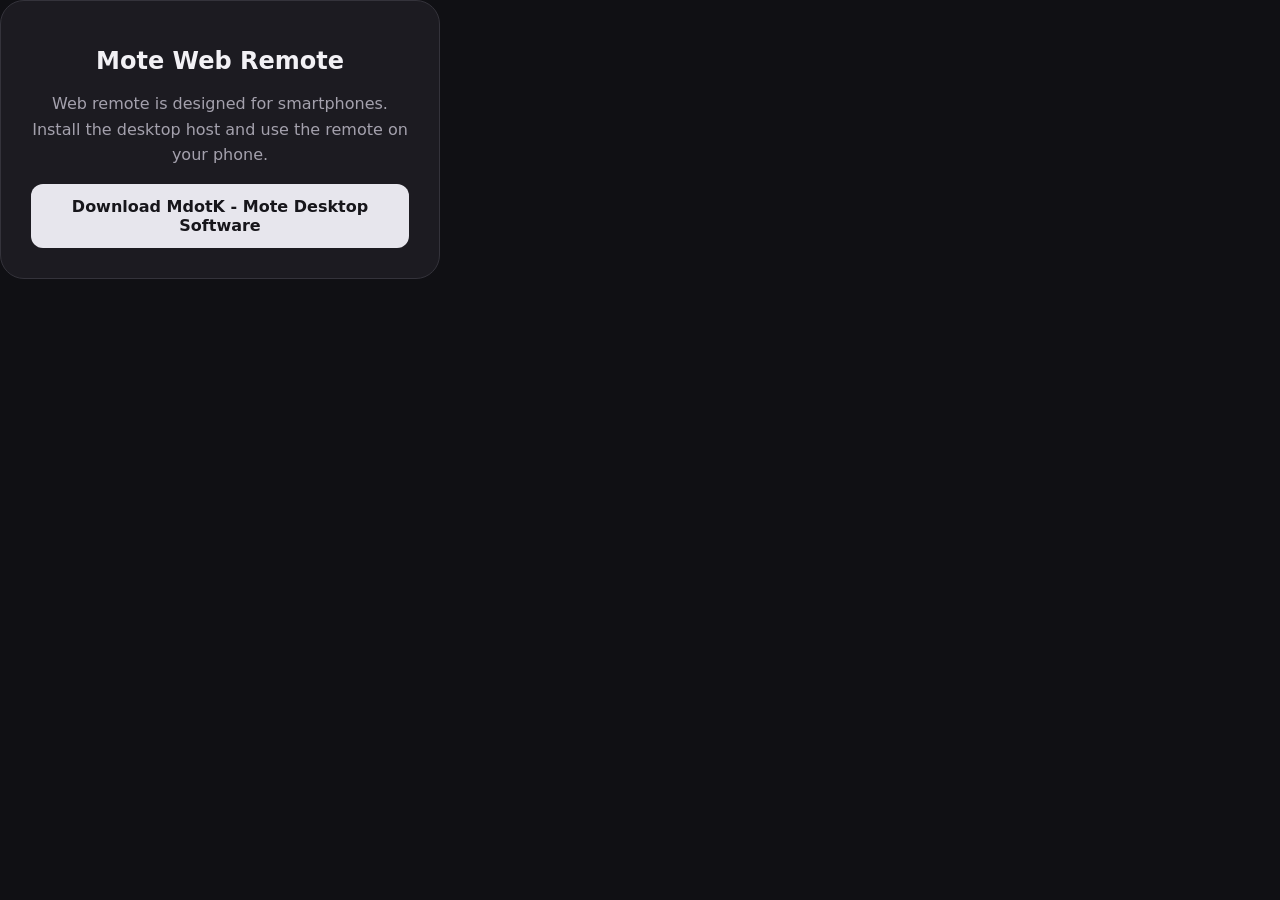
<file: static/index.html>
<!doctype html>
<html lang="en"><head><meta charset="utf-8"><meta name="viewport" content="width=device-width,initial-scale=1,maximum-scale=1,user-scalable=no,viewport-fit=cover"><meta name="theme-color" content="#101014"><link rel="manifest" href="/static/manifest.json"><link rel="stylesheet" href="/static/styles.css"><title>Mote Remote</title></head>
<body><div id="app" class="app">
<header class="topbar"><img class="brand" src="/static/assets/SVGs/Trade Mark Logo.svg" alt="Mote"><button class="icon-btn" id="settings-open" aria-label="Settings"><img src="/static/assets/SVGs/Settings Button.svg"></button></header>
<div class="connection"><div class="green-leds" id="leds"></div><span id="connection-text">Not paired</span><button id="disconnect" class="text-button" hidden>Disconnect</button><button id="sound-toggle" class="text-button" title="Toggle sound">Sound on</button></div>
<section class="pair-screen" id="pair-screen"><div class="pair-card"><h1>Connect to Mote</h1><p>Enter the secret token saved on your PC, then choose a device slot.</p><input id="token-input" type="password" autocomplete="off" placeholder="Secret token"><button class="text-button" id="token-show">Show</button><div class="slot-select" id="pair-slots"></div><button class="primary" id="pair-btn">Pair phone</button><p class="hint" id="pair-error"></p></div></section>
<main id="remote-view" hidden><div class="device-bar"><img src="/static/assets/SVGs/select device.svg" alt="Devices"><div id="device-slots"></div></div>
<section class="launcher-wrap"><div class="launchers" id="launchers"></div></section><section class="stream-wrap"><div class="stream-pills" id="streams"></div></section>
<section class="media-row"><button data-kind="media" data-action="previous" class="control"><span>⏮</span></button><button data-kind="media" data-action="play_pause" class="control play"><span>▶ / ❚❚</span></button><button data-kind="media" data-action="next" class="control"><span>⏭</span></button></section>
<section class="volume-row"><button class="control" data-kind="media" data-action="volume_down">−</button><span>VOLUME</span><button class="control" data-kind="media" data-action="mute">⌁</button><button class="control" data-kind="media" data-action="volume_up">＋</button></section>
<section class="system-row"><button data-kind="power" data-action="power" class="system"><img src="/static/assets/SVGs/Power Button.svg"></button><button data-kind="power" data-action="sleep" class="system"><img src="/static/assets/SVGs/Sleep Button.svg"></button><button data-kind="power" data-action="restart" class="system"><img src="/static/assets/SVGs/Restart Button.svg"></button></section>
<section class="extra-row"><button class="control" id="mic">🎙</button><button class="control" id="keyboard">⌨</button><button class="control" id="controller-open"><img src="/static/assets/SVGs/MdotK - Mote/Controller Mode Button.svg" alt="Controller mode"></button></section>
<div class="bottom-note" id="feedback"></div></main>
<section class="controller-view" id="controller-view" hidden>
  <button id="back-remote" class="controller-back" aria-label="Back to remote">‹ Remote</button>
  <div class="controller-stage" id="controller-stage" aria-label="Mote virtual Xbox controller">
    <img class="controller-art" src="/static/assets/MdotK - Game Controller XBox Like.png" alt="Mote controller layout">
    <button class="hotspot shoulder-hit l2" data-game="L2" aria-label="Left trigger"></button>
    <button class="hotspot shoulder-hit l1" data-game="L1" aria-label="Left bumper"></button>
    <button class="hotspot shoulder-hit r1" data-game="R1" aria-label="Right bumper"></button>
    <button class="hotspot shoulder-hit r2" data-game="R2" aria-label="Right trigger"></button>
    <button class="hotspot face-hit y" data-game="Y" aria-label="Y"></button>
    <button class="hotspot face-hit x" data-game="X" aria-label="X"></button>
    <button class="hotspot face-hit b" data-game="B" aria-label="B"></button>
    <button class="hotspot face-hit a" data-game="A" aria-label="A"></button>
    <button class="hotspot center-hit" data-game="BACK" aria-label="Controller center button"></button>
    <button class="hotspot dpad-hit up" data-kind="gamepad" data-action="DPAD_UP" aria-label="D-pad up"></button>
    <button class="hotspot dpad-hit left" data-kind="gamepad" data-action="DPAD_LEFT" aria-label="D-pad left"></button>
    <button class="hotspot dpad-hit down" data-kind="gamepad" data-action="DPAD_DOWN" aria-label="D-pad down"></button>
    <button class="hotspot dpad-hit right" data-kind="gamepad" data-action="DPAD_RIGHT" aria-label="D-pad right"></button>
    <div class="stick-hit left-stick" id="left-stick" aria-label="Left analog stick"></div>
    <div class="stick-hit right-stick" id="right-stick" aria-label="Right analog stick"></div>
  </div>
  <div class="controller-rotate">Rotate your phone to landscape to use Mote Controller</div>
</section>
<section class="settings-overlay" id="settings-overlay" hidden><div class="settings-card"><div class="settings-header"><h2>Settings</h2><button class="icon-btn" id="settings-close">×</button></div><label>Device</label><div class="slot-select" id="settings-slots"></div><label>Theme</label><select id="theme"><option value="dark">Dark</option><option value="light">Light</option><option value="contrast">High contrast</option></select><label>Text size</label><select id="text-size"><option value="normal">Normal</option><option value="large">Large</option><option value="largest">Largest</option></select><label class="toggle-line">Narrator <input id="narrator" type="checkbox"></label><label class="toggle-line">High contrast <input id="contrast" type="checkbox"></label><button class="primary" id="settings-controller">Open controller</button><p class="hint">Remote actions are limited by permissions enabled on the desktop host.</p></div></section>
</div><audio id="click-sound" src="/static/assets/sound/on-click sound.mp3" preload="auto"></audio><script type="module" src="/static/app.js"></script></body></html>
</file>
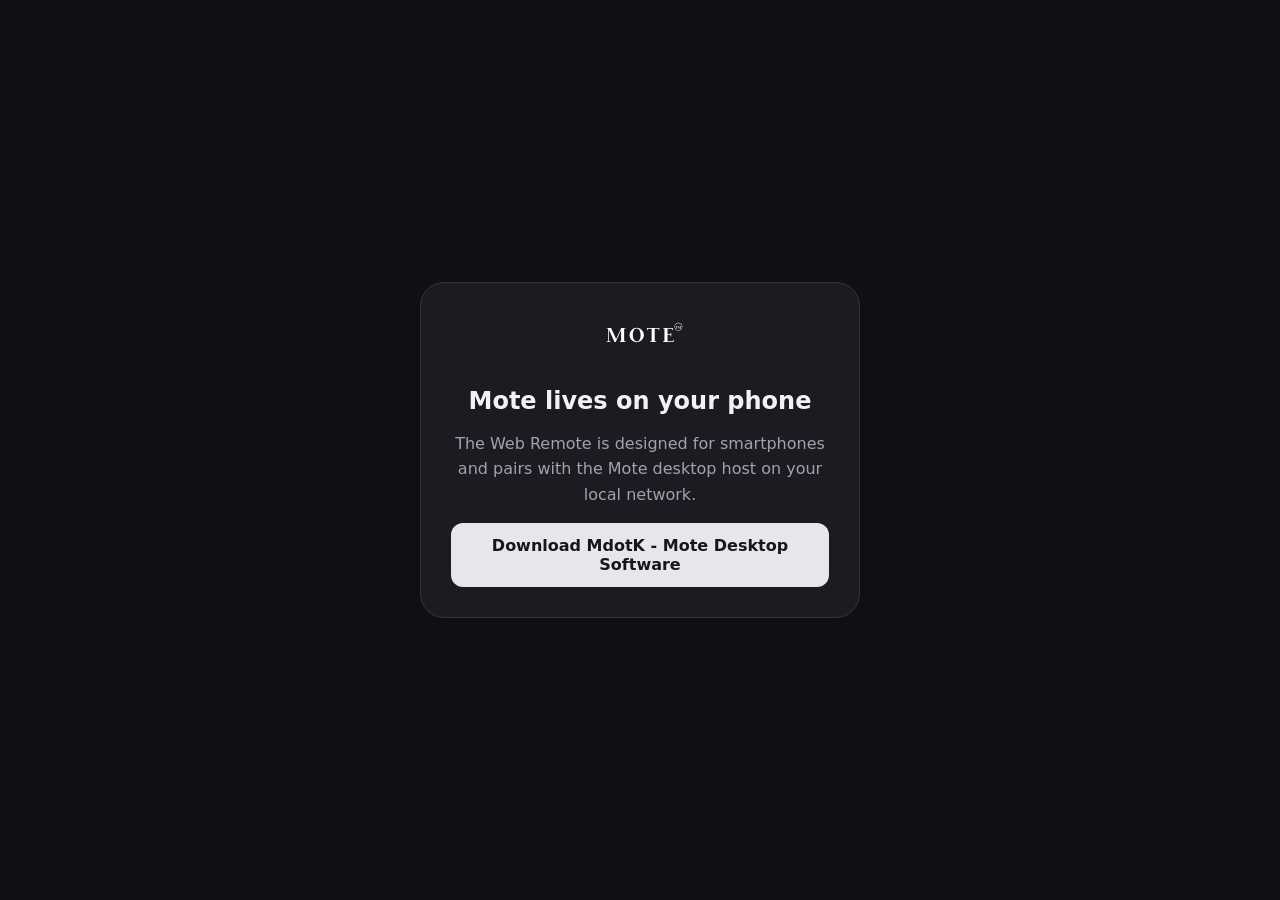
<file: static/desktop.html>
<!doctype html><html><head><meta name="viewport" content="width=device-width,initial-scale=1"><link rel="stylesheet" href="/static/styles.css"></head><body class="gate"><main class="gate-card"><img class="brand" src="/static/assets/SVGs/Trade Mark Logo.svg"><h1>Mote lives on your phone</h1><p>The Web Remote is designed for smartphones and pairs with the Mote desktop host on your local network.</p><a class="primary" href="https://github.com/MustafaKhurram2k4/MdotK-Mote/releases">Download MdotK - Mote Desktop Software</a></main></body></html>
</file>
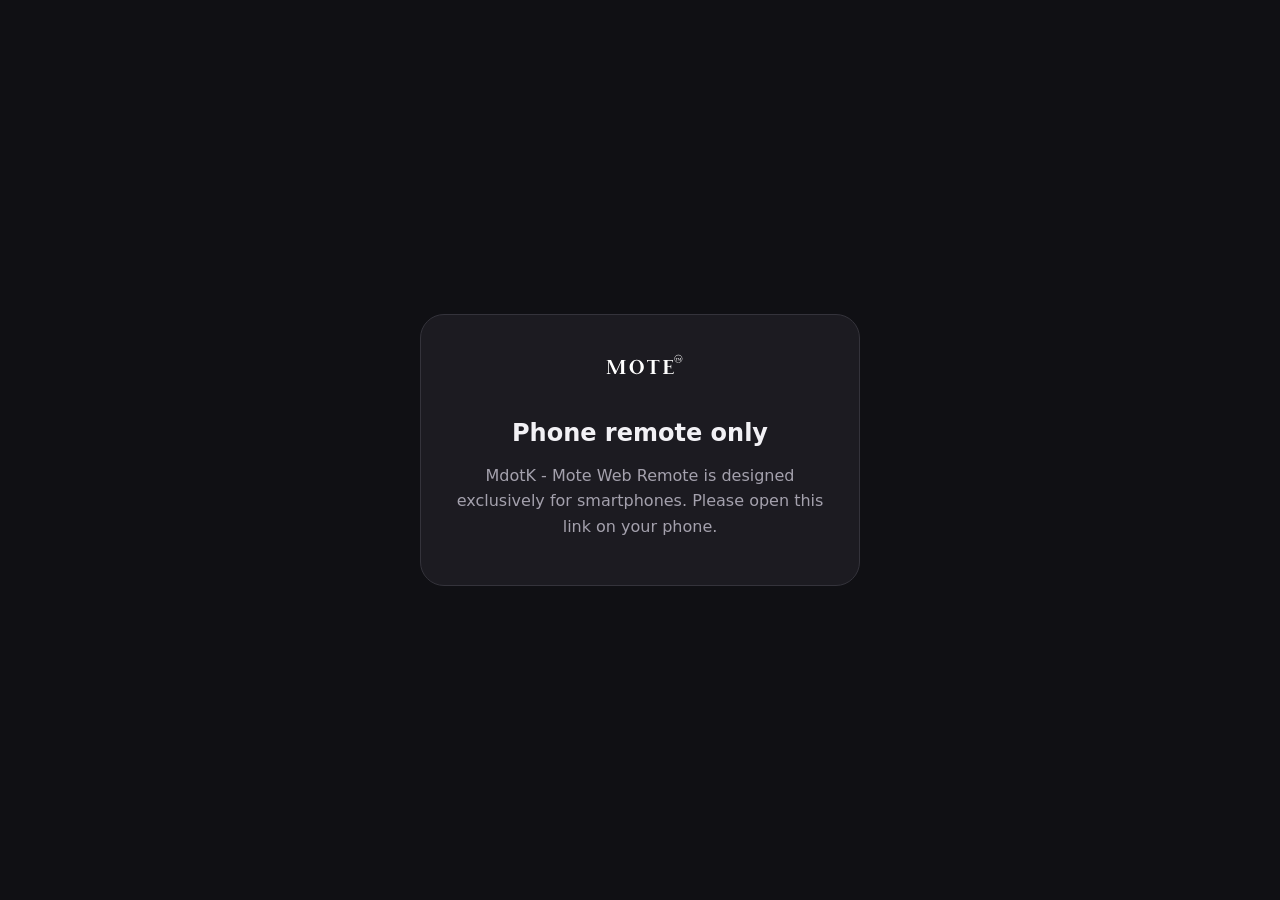
<file: static/tablet.html>
<!doctype html><html><head><meta name="viewport" content="width=device-width,initial-scale=1"><link rel="stylesheet" href="/static/styles.css"></head><body class="gate"><main class="gate-card"><img class="brand" src="/static/assets/SVGs/Trade Mark Logo.svg"><h1>Phone remote only</h1><p>MdotK - Mote Web Remote is designed exclusively for smartphones. Please open this link on your phone.</p></main></body></html>
</file>
<file: static/styles.css>
:root{--bg:#101014;--panel:#1c1b21;--panel2:#24232a;--stroke:#34333b;--text:#f2f1f5;--muted:#a4a1ad;--blue:#8fb4ff;--green:#37d887;--red:#ff5266;--radius:18px;--pad:clamp(12px,3vw,24px);font-family:system-ui,-apple-system,BlinkMacSystemFont,"Segoe UI",sans-serif;color:var(--text);background:var(--bg)}*{box-sizing:border-box}html,body{margin:0;min-height:100%;background:var(--bg);overscroll-behavior:none}body{padding:env(safe-area-inset-top) 0 env(safe-area-inset-bottom)}button,input,select{font:inherit;color:inherit}button{border:1px solid var(--stroke);background:var(--panel2);cursor:pointer;touch-action:manipulation;transition:transform .08s,background .14s}button:active{transform:scale(.97)}button:focus-visible,input:focus-visible,select:focus-visible{outline:2px solid #a8a2ff;outline-offset:2px}.app{max-width:980px;margin:0 auto;padding:12px clamp(14px,3vw,28px) 24px}.topbar{height:54px;display:flex;align-items:center;justify-content:space-between;margin-bottom:6px}.brand{width:min(120px,32vw);height:42px;object-fit:contain;object-position:left center}.icon-btn{width:54px;height:52px;border-radius:15px;display:grid;place-items:center}.icon-btn img{width:30px;height:30px;object-fit:contain}.connection{display:flex;align-items:center;gap:10px;min-height:35px;color:var(--muted);font-size:14px;margin:6px 0 14px}.green-leds{display:flex;gap:3px;align-items:center}.green-leds img{width:8px;height:8px;object-fit:contain}.text-button{border:0;background:transparent;color:var(--blue);padding:7px 9px}.pair-screen{min-height:50vh;display:grid;place-items:center}.pair-card{width:min(440px,100%);background:var(--panel);border:1px solid var(--stroke);border-radius:22px;padding:24px}.pair-card h1{font-size:22px;margin:0 0 8px}.pair-card p{color:var(--muted);font-size:14px;line-height:1.5}.pair-card input{width:100%;margin:12px 0;background:#111116;border:1px solid var(--stroke);border-radius:12px;padding:14px}.primary{display:block;width:100%;border:0;background:#e7e6ed;color:#17161b;border-radius:12px;padding:13px 16px;font-weight:650;margin-top:10px}.slot-select{display:flex;gap:7px;margin:12px 0}.slot-select button{flex:1;padding:10px 2px;border-radius:10px;color:var(--muted)}.slot-select button.selected{border-color:#9692ff;color:white;background:#35333f}.hint{min-height:18px;font-size:12px!important}.device-bar{display:flex;align-items:center;gap:10px;margin:4px 0 16px}.device-bar>img{width:38px;height:38px;object-fit:contain}.device-bar #device-slots{display:flex;gap:8px;flex:1}.device-slot{height:38px;min-width:38px;border-radius:11px;padding:0 5px;display:grid;place-items:center;background:transparent;border:0}.device-slot img{width:34px;height:34px;object-fit:contain}.launcher-wrap,.stream-wrap{overflow-x:auto;scrollbar-width:none;margin-bottom:12px}.launcher-wrap::-webkit-scrollbar,.stream-wrap::-webkit-scrollbar{display:none}.launchers{display:flex;gap:10px;min-width:max-content}.launcher{height:72px;width:72px;border-radius:17px;display:grid;place-items:center;background:var(--panel);border:1px solid var(--stroke)}.launcher img{width:56px;height:56px;object-fit:contain}.stream-pills{display:flex;gap:9px;min-width:max-content}.stream-pill{height:54px;min-width:112px;border-radius:15px;padding:8px 16px;background:var(--panel);display:grid;place-items:center}.stream-pill img{width:100%;height:30px;object-fit:contain}.media-row{display:grid;grid-template-columns:1fr 1.35fr 1fr;gap:10px;margin:16px 0 10px}.control{min-height:54px;border-radius:15px;display:grid;place-items:center;padding:10px 16px;background:var(--panel);font-size:24px}.media-row .play{font-size:19px}.volume-row{display:flex;align-items:center;justify-content:center;gap:12px;margin:10px 0}.volume-row .control{min-width:52px;min-height:52px}.volume-row span{font-size:12px;letter-spacing:3px;color:var(--muted)}.system-row{display:flex;justify-content:center;gap:10px;margin:18px 0}.system{width:74px;height:66px;border-radius:15px;display:grid;place-items:center}.system img{width:44px;height:44px;object-fit:contain}.extra-row{display:flex;justify-content:center;gap:12px;margin:10px 0}.extra-row .control{min-width:62px}.extra-row img{height:30px;width:30px;object-fit:contain}.bottom-note{text-align:center;min-height:20px;color:var(--muted);font-size:12px;margin-top:12px}/* Controller view: interactive hotspots are positioned over the user's exact controller artwork. */
.controller-view{position:fixed;inset:0;z-index:15;background:#171719;display:flex;align-items:center;justify-content:center;overflow:hidden;padding:env(safe-area-inset-top) env(safe-area-inset-right) env(safe-area-inset-bottom) env(safe-area-inset-left)}
.controller-stage{position:relative;width:min(100vw,calc(100dvh * 2.185));aspect-ratio:874/400;max-height:100dvh;flex:0 0 auto;touch-action:none;user-select:none;-webkit-user-select:none}
.controller-art{position:absolute;inset:0;width:100%;height:100%;object-fit:contain;display:block;pointer-events:none}
.hotspot{position:absolute;border:0;background:transparent;border-radius:50%;padding:0;margin:0;touch-action:manipulation;outline:none;z-index:2;-webkit-tap-highlight-color:transparent}
.hotspot:active{background:rgba(255,255,255,.12);box-shadow:inset 0 0 0 2px rgba(255,255,255,.12)}
.shoulder-hit{top:0;height:15%;width:7%;border-radius:18% 18% 40% 40%}
.l2{left:0}.l1{left:26%}.r1{left:67%}.r2{right:0}
.face-hit{width:7.4%;height:15%;}
.face-hit.y{left:82.2%;top:11.8%}.face-hit.x{left:75.4%;top:27.8%}.face-hit.b{left:89.2%;top:27.8%}.face-hit.a{left:82.2%;top:42.8%}
.center-hit{left:46.2%;top:27%;width:7.4%;height:13.6%;border-radius:50%}
.dpad-hit{width:6.4%;height:12%;}
.dpad-hit.up{left:32.5%;top:42.3%}.dpad-hit.left{left:24.8%;top:58.4%}.dpad-hit.down{left:32.5%;top:75.2%}.dpad-hit.right{left:40.3%;top:58.4%}
.stick-hit{position:absolute;width:22.5%;height:50%;border-radius:50%;touch-action:none;z-index:3;}
.left-stick{left:4.7%;top:9.2%}.right-stick{left:53.2%;top:40.8%}
.controller-back{position:fixed;top:calc(env(safe-area-inset-top) + 7px);left:calc(env(safe-area-inset-left) + 8px);z-index:20;border:1px solid #414148;background:#242428;color:#c9c9cd;border-radius:999px;padding:5px 12px;font-size:12px;opacity:.75}
.controller-rotate{display:none;color:#ddd;text-align:center;font-size:14px;padding:18px}
@media(orientation:portrait){.controller-view{flex-direction:column}.controller-stage{display:none}.controller-rotate{display:block}.controller-back{top:calc(env(safe-area-inset-top) + 12px)}}
@media(orientation:landscape) and (max-height:430px){.controller-stage{width:min(100vw,calc((100dvh - 12px) * 2.185));max-height:calc(100dvh - 12px)}.controller-back{font-size:10px;padding:3px 9px}}
.settings-overlay{position:fixed;inset:0;background:#000a;display:grid;place-items:center;padding:16px;z-index:20}.settings-card{width:min(540px,100%);max-height:92dvh;overflow:auto;background:var(--panel);border:1px solid var(--stroke);border-radius:22px;padding:22px}.settings-header{display:flex;align-items:center;justify-content:space-between;margin-bottom:20px}.settings-header h2{margin:0;font-size:21px}.settings-card label{display:block;color:var(--muted);margin:18px 0 8px}.settings-card select{width:100%;padding:12px;background:#121116;border:1px solid var(--stroke);border-radius:12px}.toggle-line{display:flex!important;justify-content:space-between;align-items:center}.toggle-line input{width:24px;height:24px;accent-color:#a7a0ff}.gate{min-height:100dvh;display:grid;place-items:center;padding:20px}.gate-card{max-width:440px;background:var(--panel);border:1px solid var(--stroke);border-radius:24px;padding:30px;text-align:center}.gate-card .brand{object-position:center;width:160px;margin-bottom:12px}.gate-card h1{font-size:24px}.gate-card p{color:var(--muted);line-height:1.6}.gate-card .primary{text-decoration:none}.light{--bg:#f2f2f6;--panel:#fff;--panel2:#e6e6ed;--stroke:#d1d1da;--text:#16161a;--muted:#666672}.light .pair-card input,.light select{background:#f4f4f6;color:#17171b}.contrast{--bg:#000;--panel:#080808;--panel2:#000;--stroke:#fff;--text:#fff;--muted:#ddd}.large{font-size:1.1rem}.largest{font-size:1.25rem}.red-flash{filter:drop-shadow(0 0 5px #ff384f)!important;opacity:1!important}.hidden{display:none!important}[hidden]{display:none!important}
@media(min-width:760px){.app{max-width:760px}.launchers{justify-content:space-between;min-width:0}.launcher{width:84px;height:84px}.stream-pills{justify-content:space-between;min-width:0}.stream-pill{min-width:110px}.media-row{max-width:620px;margin:18px auto}.volume-row{max-width:620px;margin:12px auto}.system-row{margin:20px 0}.controller-layout{min-height:520px}}
@media(max-width:520px){.app{padding:8px 14px 20px}.launcher{width:60px;height:60px;border-radius:15px}.launcher img{width:45px;height:45px}.stream-pill{min-width:90px;height:48px;padding:7px 10px}.stream-pill img{height:27px}.controller-layout{min-height:66dvh;gap:8px}.left-controls,.right-controls{width:49%;min-height:390px}.dpad{left:8%;width:150px;height:150px;gap:5px}.shoulder{width:48px;height:48px}.face-buttons{left:3%;width:95%}.game-key{width:62px;height:62px}.stick{width:88px;height:88px;left:15%}.right-controls .stick{left:17%}}
@media(orientation:landscape) and (max-height:500px){.app{max-width:100%;padding:6px 20px}.controller-head{margin:4px 0 8px}.controller-layout{min-height:70vh}.left-controls,.right-controls{min-height:270px}.dpad{width:140px;height:140px}.face-buttons{width:200px}.stick{width:90px;height:90px}.media-row{max-width:450px}.system-row{margin:8px}}
button{position:relative}.tap-led{position:absolute;width:11px;height:11px;right:8px;top:8px;object-fit:contain;pointer-events:none;z-index:3;filter:drop-shadow(0 0 4px #f33)}
button{position:relative}.tap-led{position:absolute;width:11px;height:11px;right:8px;top:8px;object-fit:contain;pointer-events:none;z-index:3;filter:drop-shadow(0 0 4px #f33)}
</file>
